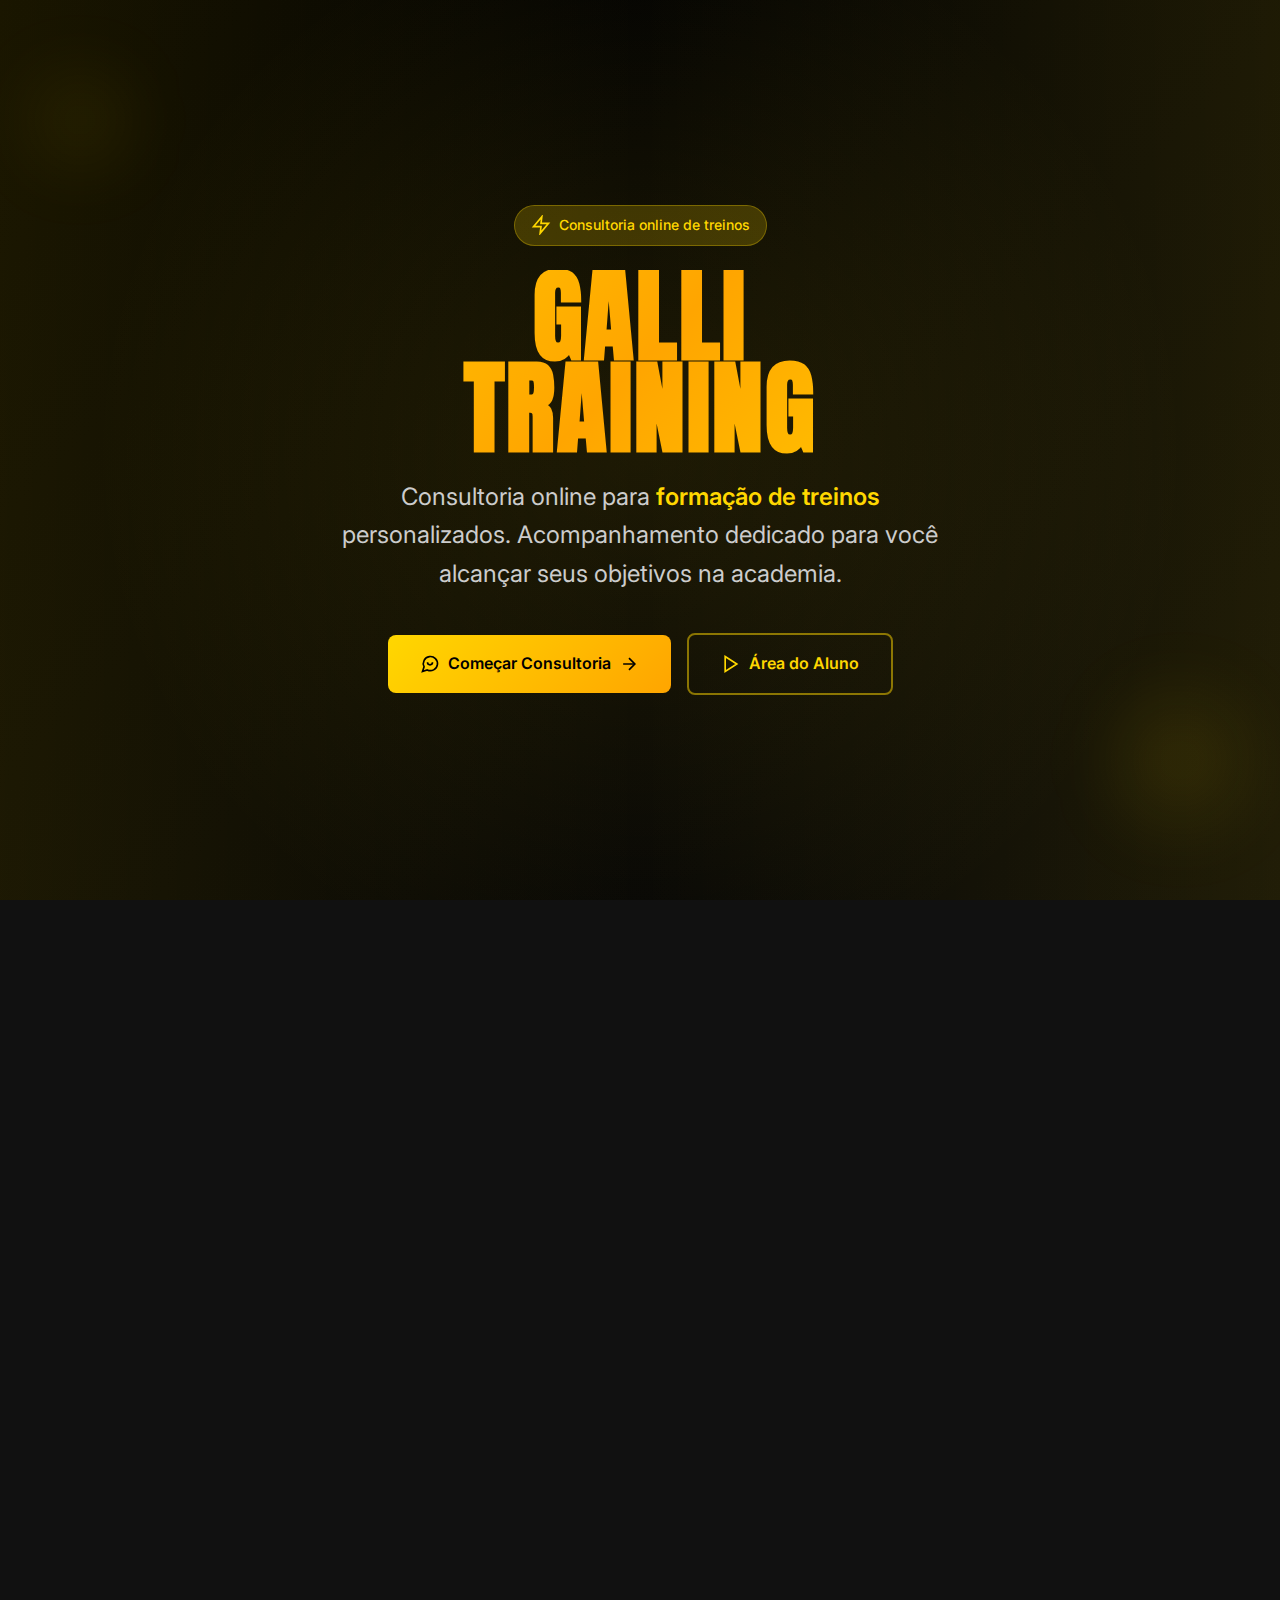
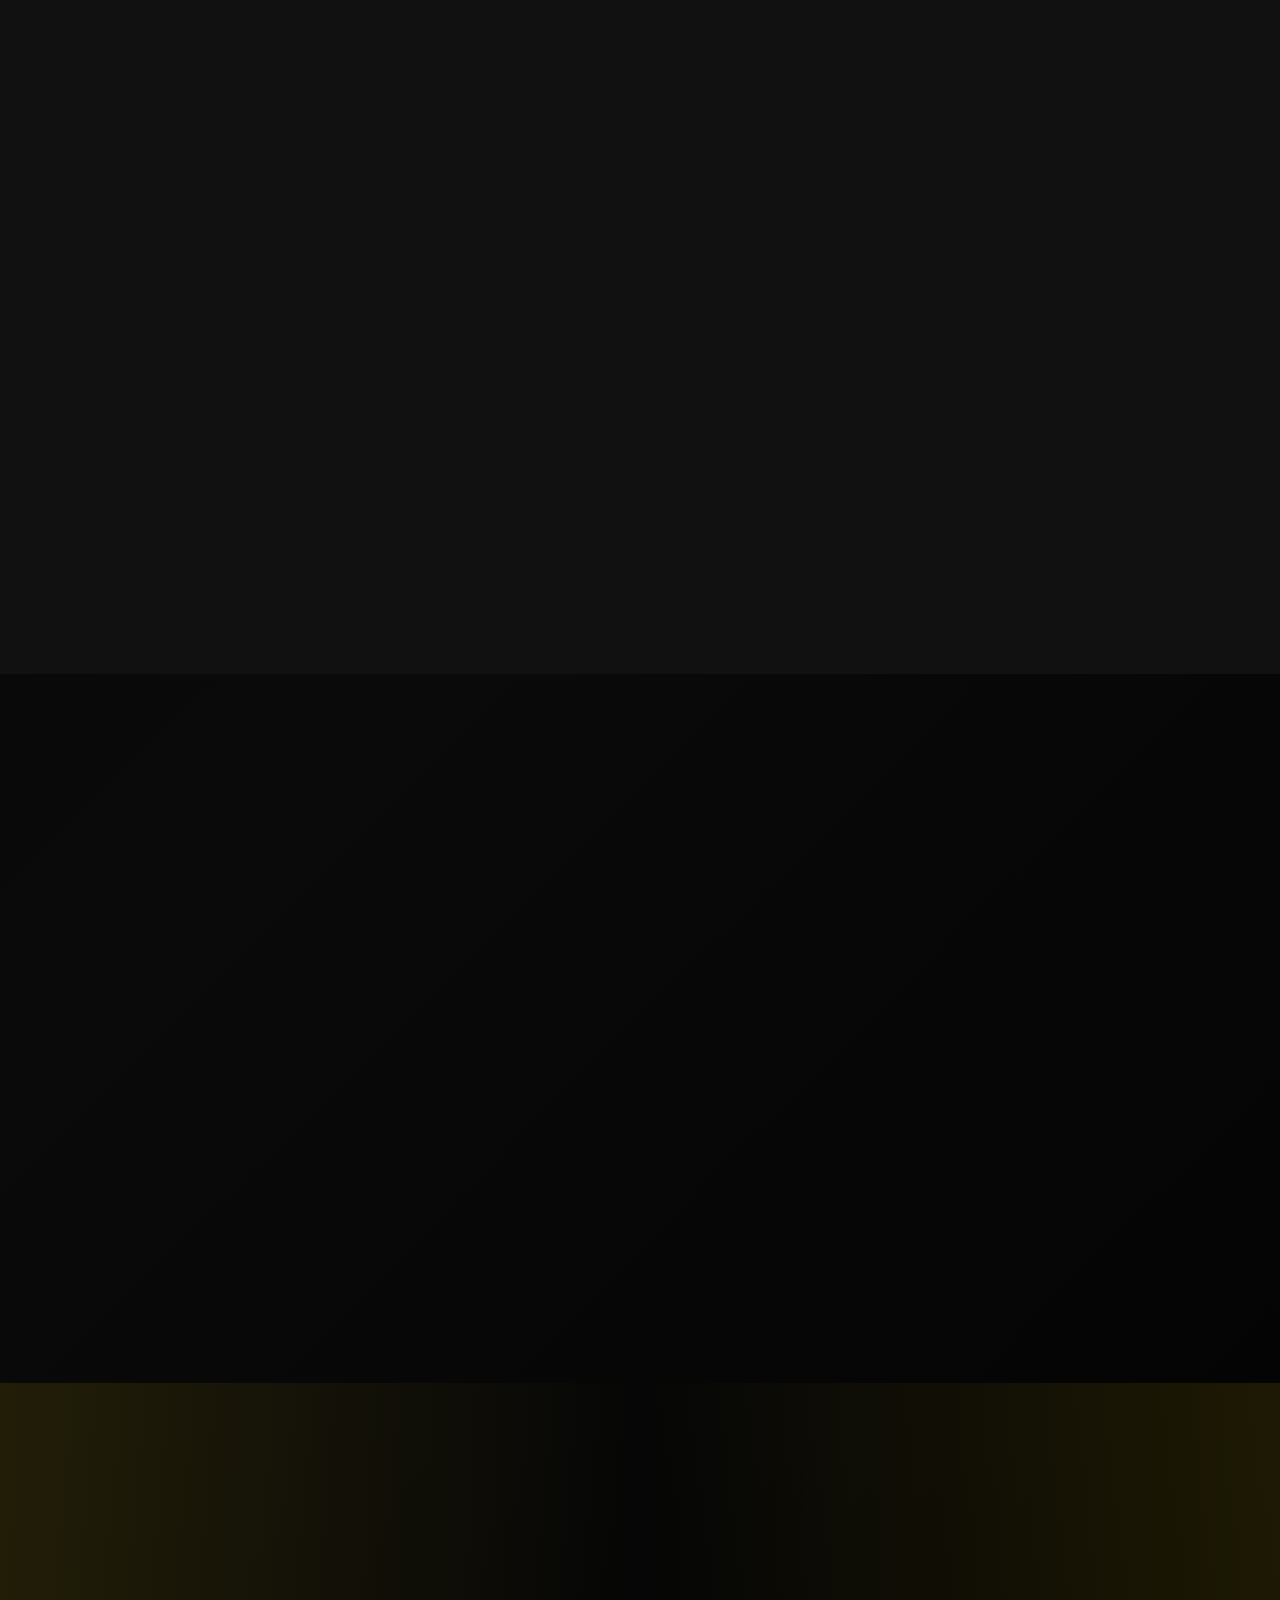
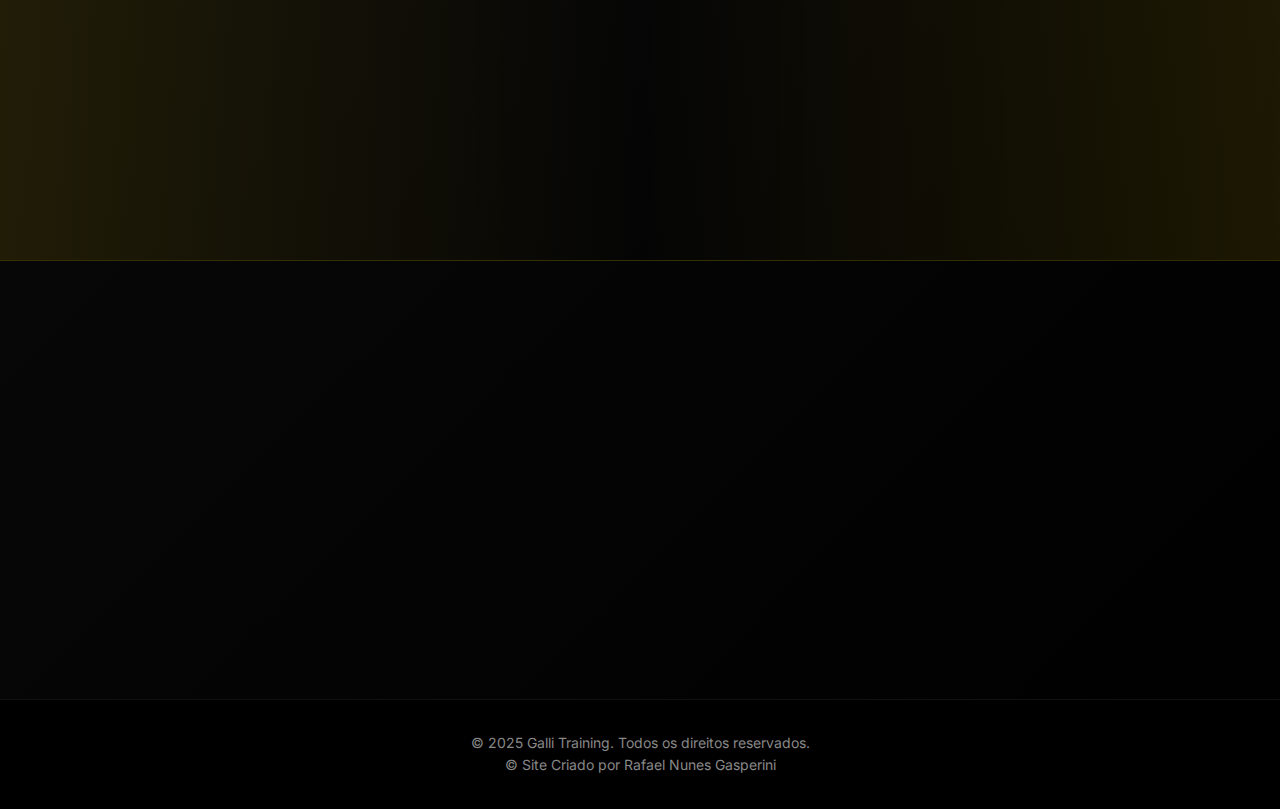
<file: index.html>
<!DOCTYPE html>
<html lang="pt-BR">
<head>
  <meta charset="UTF-8" />
  <meta name="viewport" content="width=device-width, initial-scale=1.0" />
  <title>Galli Training - Consultoria Online de Treinos</title>
  <meta name="description" content="Consultoria online para formação de treinos personalizados. Acompanhamento dedicado para você alcançar seus objetivos." />
  <link href="https://fonts.googleapis.com/css2?family=Anton&family=Inter:wght@300;400;600;800&display=swap" rel="stylesheet">
  <link rel="stylesheet" href="style.css">
</head>
<body>
  <!-- Hero Section -->
  <section class="hero">
    <div class="hero-bg"></div>
    <div class="hero-radial"></div>
    
    <div class="container hero-content fade-in">
      <div class="badge">
        <svg class="icon" viewBox="0 0 24 24" fill="none" stroke="currentColor" stroke-width="2">
          <polygon points="13 2 3 14 12 14 11 22 21 10 12 10 13 2"></polygon>
        </svg>
        Consultoria online de treinos
      </div>

      <h1 class="hero-title">
        GALLI<br />TRAINING
      </h1>

      <p class="hero-subtitle">
        Consultoria online para <span class="highlight">formação de treinos</span> personalizados.
        Acompanhamento dedicado para você alcançar seus objetivos na academia.
      </p>

      <div class="hero-buttons">
        <a href="https://wa.me/5544988342145" class="btn btn-primary">
          <svg class="icon" viewBox="0 0 24 24" fill="none" stroke="currentColor" stroke-width="2">
            <path d="m3 21 1.9-5.7a8.5 8.5 0 1 1 3.8 3.8z"></path>
            <path d="M9 10a3 3 0 0 0 6 0"></path>
          </svg>
          Começar Consultoria
          <svg class="icon arrow" viewBox="0 0 24 24" fill="none" stroke="currentColor" stroke-width="2">
            <path d="M5 12h14"></path>
            <path d="m12 5 7 7-7 7"></path>
          </svg>
        </a>

        <a href="treinos.html" class="btn btn-outline">
          <svg class="icon" viewBox="0 0 24 24" fill="none" stroke="currentColor" stroke-width="2">
            <polygon points="5 3 19 12 5 21 5 3"></polygon>
          </svg>
          Área do Aluno
        </a>
      </div>
    </div>

    <!-- Floating elements -->
    <div class="floating-element floating-1"></div>
    <div class="floating-element floating-2"></div>
  </section>

  <!-- Apresentação Section -->
  <section class="section presentation-section">
    <div class="container">
      <div class="presentation-content animate-on-scroll">
        <div class="badge">
          <svg class="icon" viewBox="0 0 24 24" fill="none" stroke="currentColor" stroke-width="2">
            <path d="M20 21v-2a4 4 0 0 0-4-4H6a4 4 0 0 0-4 4v2"></path>
            <circle cx="9" cy="7" r="4"></circle>
            <path d="m22 21-3-3m0 0a5 5 0 1 0-7-7 5 5 0 0 0 7 7Z"></path>
          </svg>
          Quem sou eu
        </div>

        <h2 class="section-title">
          Olá, eu sou o Matheus Galli!
        </h2>

        <p class="section-description">
          Sou estudante do primeiro ano de Educação Física e apaixonado por academia há 3 anos. 
          Minha jornada começou como aluno, e hoje quero compartilhar minha paixão pelo treino 
          ajudando outras pessoas a alcançarem seus objetivos.
        </p>

        <p class="section-description">
          Mesmo sendo iniciante na área acadêmica, trago a experiência prática de quem vive 
          a academia no dia a dia e entende as dificuldades de quem está começando ou quer 
          evoluir nos treinos.
        </p>

        <div class="stats">
          <div class="stat-item">
            <span class="stat-number">3</span>
            <span class="stat-label">Anos treinando</span>
          </div>
          <div class="stat-item">
            <span class="stat-number">1º</span>
            <span class="stat-label">Ano Ed. Física</span>
          </div>
        </div>
      </div>
    </div>
  </section>

  <!-- Services Section -->
  <section class="section services-section">
    <div class="container">
      <div class="section-header animate-on-scroll">
        <div class="badge">
          <svg class="icon" viewBox="0 0 24 24" fill="none" stroke="currentColor" stroke-width="2">
            <polygon points="12,2 15.09,8.26 22,9.27 17,14.14 18.18,21.02 12,17.77 5.82,21.02 7,14.14 2,9.27 8.91,8.26 12,2"></polygon>
          </svg>
          O que ofereço
        </div>

        <h2 class="section-title">
          Consultoria personalizada para seus treinos
        </h2>

        <p class="section-description">
          Acompanhamento online focado em criar treinos que se adaptem à sua rotina e objetivos
        </p>
      </div>

      <div class="services-grid animate-on-scroll">
        <div class="service-card">
          <div class="service-icon">
            <svg class="icon" viewBox="0 0 24 24" fill="none" stroke="currentColor" stroke-width="2">
              <path d="m6.5 6.5 11 11"></path>
              <path d="m21 21-1-1"></path>
              <path d="m3 21 1-1"></path>
              <path d="M18 22H4a2 2 0 0 1-2-2V6"></path>
              <path d="m2 13 8.5-8.5"></path>
              <path d="m7 8 8.5-8.5"></path>
            </svg>
          </div>
          <h3>Treinos Personalizados</h3>
          <p>Criação de treinos adaptados ao seu tempo, equipamentos disponíveis e objetivos</p>
        </div>

        <div class="service-card">
          <div class="service-icon">
            <svg class="icon" viewBox="0 0 24 24" fill="none" stroke="currentColor" stroke-width="2">
              <path d="m3 21 1.9-5.7a8.5 8.5 0 1 1 3.8 3.8z"></path>
              <path d="M9 10a3 3 0 0 0 6 0"></path>
            </svg>
          </div>
          <h3>Suporte via WhatsApp</h3>
          <p>Acompanhamento contínuo para tirar dúvidas e ajustar treinos conforme necessário</p>
        </div>

        <div class="service-card">
          <div class="service-icon">
            <svg class="icon" viewBox="0 0 24 24" fill="none" stroke="currentColor" stroke-width="2">
              <circle cx="12" cy="12" r="10"></circle>
              <circle cx="12" cy="12" r="6"></circle>
              <circle cx="12" cy="12" r="2"></circle>
            </svg>
          </div>
          <h3>Foco nos Objetivos</h3>
          <p>Seja emagrecimento, ganho de massa ou condicionamento, treinos direcionados para seu objetivo</p>
        </div>

        <div class="service-card">
          <div class="service-icon">
            <svg class="icon" viewBox="0 0 24 24" fill="none" stroke="currentColor" stroke-width="2">
              <circle cx="12" cy="12" r="10"></circle>
              <polyline points="12,6 12,12 16,14"></polyline>
            </svg>
          </div>
          <h3>Flexibilidade Total</h3>
          <p>Treinos que se adaptam à sua agenda, seja em casa, na academia ou ao ar livre</p>
        </div>
      </div>
    </div>
  </section>

  <!-- Para quem é Section -->
  <section class="section target-section">
    <div class="container">
      <div class="grid animate-on-scroll">
        <div class="target-content">
          <div class="badge">
            <svg class="icon" viewBox="0 0 24 24" fill="none" stroke="currentColor" stroke-width="2">
              <circle cx="12" cy="12" r="10"></circle>
              <circle cx="12" cy="12" r="6"></circle>
              <circle cx="12" cy="12" r="2"></circle>
            </svg>
            Para quem é
          </div>

          <h2 class="section-title">
            Ideal para quem quer começar ou evoluir
          </h2>

          <p class="section-description">
            Minha consultoria é perfeita para pessoas que:
          </p>

          <div class="target-list">
            <div class="target-item">
              <svg class="icon check" viewBox="0 0 24 24" fill="none" stroke="currentColor" stroke-width="2">
                <path d="M22 11.08V12a10 10 0 1 1-5.93-9.14"></path>
                <polyline points="22,4 12,14.01 9,11.01"></polyline>
              </svg>
              <span>Estão começando na academia e precisam de direção</span>
            </div>
            <div class="target-item">
              <svg class="icon check" viewBox="0 0 24 24" fill="none" stroke="currentColor" stroke-width="2">
                <path d="M22 11.08V12a10 10 0 1 1-5.93-9.14"></path>
                <polyline points="22,4 12,14.01 9,11.01"></polyline>
              </svg>
              <span>Querem treinos adaptados à sua rotina corrida</span>
            </div>
            <div class="target-item">
              <svg class="icon check" viewBox="0 0 24 24" fill="none" stroke="currentColor" stroke-width="2">
                <path d="M22 11.08V12a10 10 0 1 1-5.93-9.14"></path>
                <polyline points="22,4 12,14.01 9,11.01"></polyline>
              </svg>
              <span>Buscam um acompanhamento próximo e acessível</span>
            </div>
            <div class="target-item">
              <svg class="icon check" viewBox="0 0 24 24" fill="none" stroke="currentColor" stroke-width="2">
                <path d="M22 11.08V12a10 10 0 1 1-5.93-9.14"></path>
                <polyline points="22,4 12,14.01 9,11.01"></polyline>
              </svg>
              <span>Querem resultados com consistência e dedicação</span>
            </div>
            <div class="target-item">
              <svg class="icon check" viewBox="0 0 24 24" fill="none" stroke="currentColor" stroke-width="2">
                <path d="M22 11.08V12a10 10 0 1 1-5.93-9.14"></path>
                <polyline points="22,4 12,14.01 9,11.01"></polyline>
              </svg>
              <span>Preferem um atendimento mais humanizado</span>
            </div>
          </div>
        </div>

        <div class="target-visual">
          <div class="visual-glow"></div>
          <div class="passion-card">
            <div class="passion-icon">
              <svg class="icon" viewBox="0 0 24 24" fill="none" stroke="currentColor" stroke-width="2">
                <path d="M20.84 4.61a5.5 5.5 0 0 0-7.78 0L12 5.67l-1.06-1.06a5.5 5.5 0 0 0-7.78 7.78l1.06 1.06L12 21.23l7.78-7.78 1.06-1.06a5.5 5.5 0 0 0 0-7.78z"></path>
              </svg>
            </div>
            <h3>Paixão pela Academia</h3>
            <p>Minha experiência vem da vivência diária na academia. Entendo as dificuldades, os desafios e a alegria de cada conquista no treino.</p>
          </div>
        </div>
      </div>
    </div>
  </section>

  <!-- CTA Section -->
  <section class="section cta-section">
    <div class="container">
      <div class="cta-content animate-on-scroll">
        <h2 class="section-title">
          Vamos começar sua jornada juntos?
        </h2>

        <p class="section-description">
          Entre em contato pelo WhatsApp para conversarmos sobre seus objetivos e como posso te ajudar. 
          Os valores são informados diretamente na conversa.
        </p>

        <a href="https://wa.me/5544988342145" class="btn btn-primary btn-large">
          <svg class="icon" viewBox="0 0 24 24" fill="none" stroke="currentColor" stroke-width="2">
            <path d="m3 21 1.9-5.7a8.5 8.5 0 1 1 3.8 3.8z"></path>
            <path d="M9 10a3 3 0 0 0 6 0"></path>
          </svg>
          Falar com Galli
          <svg class="icon arrow" viewBox="0 0 24 24" fill="none" stroke="currentColor" stroke-width="2">
            <path d="M5 12h14"></path>
            <path d="m12 5 7 7-7 7"></path>
          </svg>
        </a>
      </div>
    </div>
  </section>

  <!-- Member Access -->
  <section class="section member-section">
    <div class="container">
      <div class="member-content animate-on-scroll">
        <div class="badge">
          <svg class="icon" viewBox="0 0 24 24" fill="none" stroke="currentColor" stroke-width="2">
            <path d="M16 21v-2a4 4 0 0 0-4-4H6a4 4 0 0 0-4 4v2"></path>
            <circle cx="9" cy="7" r="4"></circle>
            <path d="m22 21-3-3m0 0a5 5 0 1 0-7-7 5 5 0 0 0 7 7Z"></path>
          </svg>
          Área do Aluno
        </div>

        <h2 class="section-title">Já faz parte do time?</h2>

        <p class="section-description">
          Acesse sua área exclusiva para encontrar seus treinos personalizados
        </p>

        <a href="treinos.html" class="btn btn-outline">
          <svg class="icon" viewBox="0 0 24 24" fill="none" stroke="currentColor" stroke-width="2">
            <polygon points="5 3 19 12 5 21 5 3"></polygon>
          </svg>
          Acessar Meus Treinos
        </a>
      </div>
    </div>
  </section>

  <!-- Footer -->
  <footer class="footer">
    <div class="container">
      <p>&copy; 2025 Galli Training. Todos os direitos reservados.</p>
      <p>&copy; Site Criado por Rafael Nunes Gasperini</p>
    </div>
  </footer>

  <script src="script.js"></script>
</body>
</html>
</file>
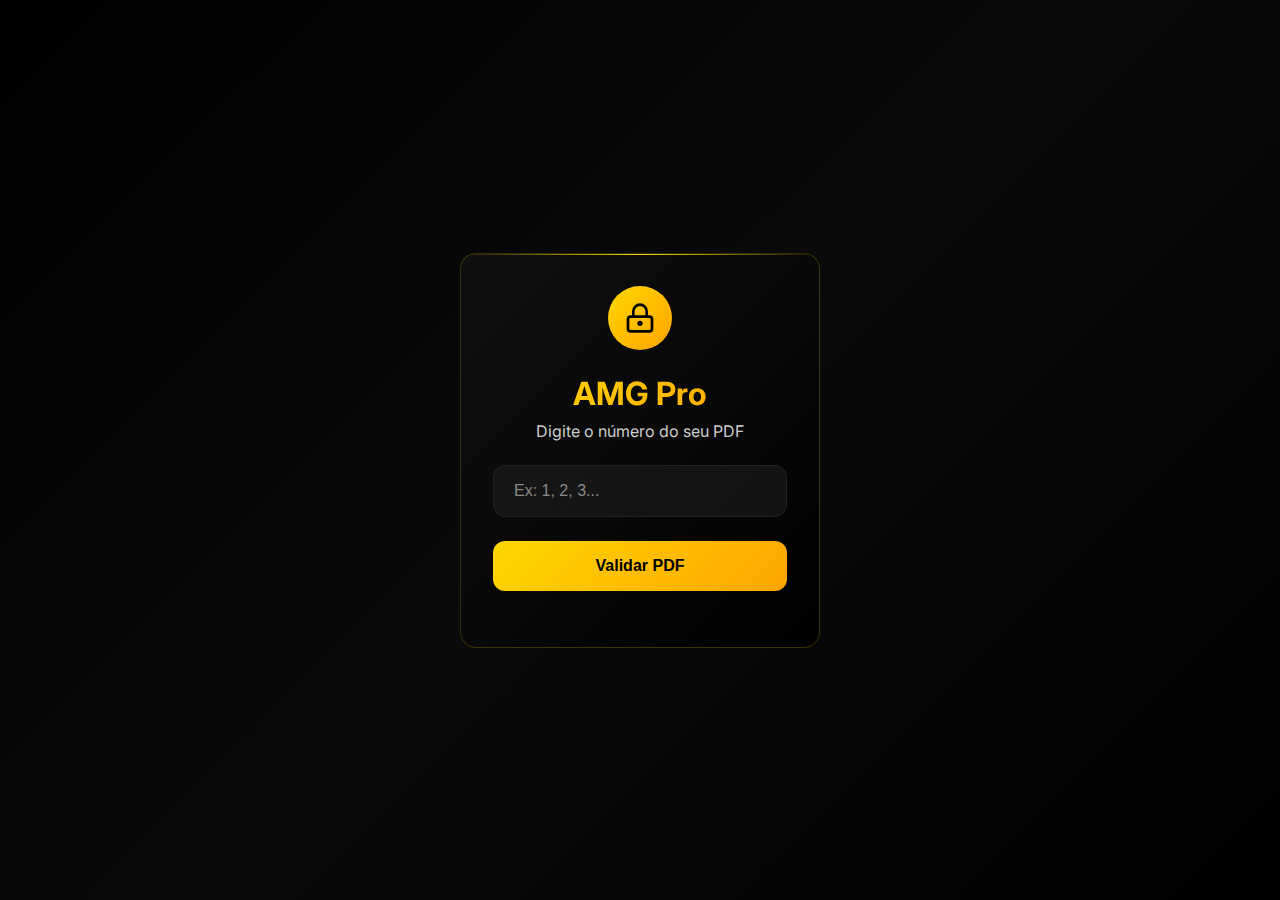
<file: treinos.html>
<!DOCTYPE html>
<html lang="pt-BR">
<head>
  <meta charset="UTF-8" />
  <meta name="viewport" content="width=device-width, initial-scale=1.0"/>
  <title>AMG Pro</title>
  <link href="https://fonts.googleapis.com/css2?family=Inter:wght@400;600;700&display=swap" rel="stylesheet">
  <link rel="stylesheet" href="treinos.css">
</head>
<body>
  <div class="container">
    <!-- Login Screen -->
    <div id="loginScreen" class="login-screen">
      <div class="login-card">
        <div class="card-header">
          <div class="icon-container">
            <svg class="icon" viewBox="0 0 24 24" fill="none" stroke="currentColor" stroke-width="2">
              <rect x="3" y="11" width="18" height="11" rx="2" ry="2"></rect>
              <circle cx="12" cy="16" r="1"></circle>
              <path d="M7 11V7a5 5 0 0 1 10 0v4"></path>
            </svg>
          </div>
          <h1 class="title">AMG Pro</h1>
          <p class="subtitle">Digite o número do seu PDF</p>
        </div>

        <div class="card-content">
          <input 
            type="number" 
            id="senhaInput" 
            placeholder="Ex: 1, 2, 3..."
            class="input-field"
          />

          <button onclick="fazerLogin()" class="btn">
            Validar PDF
          </button>

          <div id="loginError"></div>
        </div>
      </div>
    </div>

    <!-- Dashboard Screen -->
    <div id="dashboardScreen" style="display: none;"></div>
  </div>

  <script src="treinos.js"></script>
</body>
</html>
</file>
<file: style.css>
/* Reset e base */
* {
  margin: 0;
  padding: 0;
  box-sizing: border-box;
}

:root {
  --primary-gold: #ffd700;
  --primary-gold-dark: #e6c200;
  --bg-black: #000000;
  --bg-dark: #0a0a0a;
  --bg-gray: #111111;
  --bg-gray-light: #1a1a1a;
  --text-white: #ffffff;
  --text-gray: #cccccc;
  --text-gray-dark: #888888;
  --border-gold: rgba(255, 215, 0, 0.2);
  --shadow-gold: rgba(255, 215, 0, 0.3);
}

body {
  font-family: "Inter", sans-serif;
  background: linear-gradient(135deg, var(--bg-black) 0%, var(--bg-dark) 50%, var(--bg-black) 100%);
  color: var(--text-white);
  scroll-behavior: smooth;
  line-height: 1.6;
}

.container {
  width: 90%;
  max-width: 1200px;
  margin: 0 auto;
  padding: 0 20px;
}

.section {
  padding: 80px 0;
}

.icon {
  width: 20px;
  height: 20px;
  stroke-width: 2;
}

/* Hero Section */
.hero {
  min-height: 100vh;
  display: flex;
  align-items: center;
  justify-content: center;
  position: relative;
  overflow: hidden;
}

.hero-bg {
  position: absolute;
  inset: 0;
  background: linear-gradient(90deg, rgba(255, 215, 0, 0.1) 0%, transparent 50%, rgba(255, 215, 0, 0.1) 100%);
}

.hero-radial {
  position: absolute;
  inset: 0;
  background: radial-gradient(circle at center, rgba(255, 215, 0, 0.1) 0%, transparent 70%);
}

.hero-content {
  text-align: center;
  z-index: 10;
  position: relative;
}

.badge {
  display: inline-flex;
  align-items: center;
  gap: 8px;
  padding: 8px 16px;
  background: rgba(255, 215, 0, 0.2);
  color: var(--primary-gold);
  border: 1px solid rgba(255, 215, 0, 0.3);
  border-radius: 50px;
  font-size: 14px;
  font-weight: 500;
  margin-bottom: 24px;
  transition: all 0.3s ease;
}

.badge:hover {
  background: rgba(255, 215, 0, 0.3);
}

.hero-title {
  font-family: "Anton", sans-serif;
  font-size: clamp(3rem, 8vw, 8rem);
  font-weight: 900;
  letter-spacing: 2px;
  text-transform: uppercase;
  margin-bottom: 24px;
  background: linear-gradient(135deg, #ffd700 0%, #ffa500 50%, #ffd700 100%);
  -webkit-background-clip: text;
  -webkit-text-fill-color: transparent;
  background-clip: text;
  line-height: 0.9;
}

.hero-subtitle {
  font-size: clamp(1.1rem, 2.5vw, 1.5rem);
  color: var(--text-gray);
  max-width: 600px;
  margin: 0 auto 40px;
  line-height: 1.6;
}

.highlight {
  color: var(--primary-gold);
  font-weight: 600;
}

.hero-buttons {
  display: flex;
  flex-direction: column;
  gap: 16px;
  align-items: center;
}

@media (min-width: 640px) {
  .hero-buttons {
    flex-direction: row;
    justify-content: center;
  }
}

/* Buttons */
.btn {
  display: inline-flex;
  align-items: center;
  gap: 8px;
  padding: 16px 32px;
  border-radius: 8px;
  text-decoration: none;
  font-weight: 600;
  font-size: 16px;
  transition: all 0.3s ease;
  border: none;
  cursor: pointer;
  position: relative;
  overflow: hidden;
}

.btn-primary {
  background: linear-gradient(135deg, var(--primary-gold) 0%, #ffa500 100%);
  color: var(--bg-black);
}

.btn-primary:hover {
  background: linear-gradient(135deg, var(--primary-gold-dark) 0%, #ff8c00 100%);
  transform: translateY(-2px);
  box-shadow: 0 10px 25px rgba(255, 215, 0, 0.3);
}

.btn-outline {
  background: transparent;
  color: var(--primary-gold);
  border: 2px solid rgba(255, 215, 0, 0.5);
}

.btn-outline:hover {
  background: rgba(255, 215, 0, 0.1);
  border-color: var(--primary-gold);
}

.btn-large {
  padding: 20px 48px;
  font-size: 18px;
}

.arrow {
  transition: transform 0.3s ease;
}

.btn:hover .arrow {
  transform: translateX(4px);
}

/* Floating elements */
.floating-element {
  position: absolute;
  border-radius: 50%;
  background: rgba(255, 215, 0, 0.1);
  filter: blur(40px);
  animation: float 6s ease-in-out infinite;
}

.floating-1 {
  top: 80px;
  left: 40px;
  width: 80px;
  height: 80px;
}

.floating-2 {
  bottom: 80px;
  right: 40px;
  width: 120px;
  height: 120px;
  animation-delay: -3s;
}

@keyframes float {
  0%,
  100% {
    transform: translateY(0px) scale(1);
  }
  50% {
    transform: translateY(-20px) scale(1.1);
  }
}

/* Grid Layout */
.grid {
  display: grid;
  gap: 48px;
  align-items: center;
}

@media (min-width: 1024px) {
  .grid {
    grid-template-columns: 1fr 1fr;
  }
}

/* Section Styles */
.section-title {
  font-size: clamp(2rem, 5vw, 3.5rem);
  font-weight: 700;
  margin-bottom: 24px;
  background: linear-gradient(135deg, var(--text-white) 0%, var(--text-gray) 100%);
  -webkit-background-clip: text;
  -webkit-text-fill-color: transparent;
  background-clip: text;
  line-height: 1.2;
}

.section-description {
  font-size: 18px;
  color: var(--text-gray);
  line-height: 1.6;
  margin-bottom: 32px;
}

.section-header {
  text-align: center;
  margin-bottom: 64px;
}

/* Presentation Section */
.presentation-section {
  background: var(--bg-gray);
}

.presentation-content {
  text-align: center;
  max-width: 800px;
  margin: 0 auto;
}

.stats {
  display: flex;
  gap: 32px;
  margin-top: 32px;
  justify-content: center;
}

.stat-item {
  text-align: center;
}

.stat-number {
  display: block;
  font-size: 2.5rem;
  font-weight: 900;
  color: var(--primary-gold);
  line-height: 1;
}

.stat-label {
  font-size: 14px;
  color: var(--text-gray);
  font-weight: 500;
}

/* Services Section */
.services-section {
  background: var(--bg-gray);
}

.services-grid {
  display: grid;
  gap: 24px;
  grid-template-columns: repeat(4, 1fr);
}

@media (max-width: 1200px) {
  .services-grid {
    grid-template-columns: repeat(2, 1fr);
    gap: 32px;
  }
}

@media (max-width: 768px) {
  .services-grid {
    grid-template-columns: 1fr;
    gap: 32px;
  }
}

.service-card {
  background: linear-gradient(135deg, var(--bg-gray) 0%, var(--bg-black) 100%);
  border: 1px solid var(--border-gold);
  border-radius: 16px;
  padding: 24px 20px;
  text-align: center;
  transition: all 0.3s ease;
  position: relative;
  overflow: hidden;
  min-height: 280px;
  display: flex;
  flex-direction: column;
  justify-content: flex-start;
}

.service-card::before {
  content: "";
  position: absolute;
  top: 0;
  left: 0;
  right: 0;
  height: 1px;
  background: linear-gradient(90deg, transparent 0%, var(--primary-gold) 50%, transparent 100%);
}

.service-card:hover {
  transform: translateY(-8px);
  border-color: rgba(255, 215, 0, 0.4);
  box-shadow: 0 20px 40px rgba(255, 215, 0, 0.1);
}

.service-icon {
  width: 56px;
  height: 56px;
  background: linear-gradient(135deg, var(--primary-gold) 0%, #ffa500 100%);
  border-radius: 50%;
  display: flex;
  align-items: center;
  justify-content: center;
  margin: 0 auto 20px;
  transition: transform 0.3s ease;
}

.service-card:hover .service-icon {
  transform: scale(1.1);
}

.service-icon .icon {
  width: 28px;
  height: 28px;
  color: var(--bg-black);
}

.service-card h3 {
  font-size: 18px;
  font-weight: 700;
  color: var(--text-white);
  margin-bottom: 12px;
  line-height: 1.3;
}

.service-card p {
  color: var(--text-gray);
  line-height: 1.5;
  font-size: 14px;
  flex-grow: 1;
}

/* Target Section */
.target-content {
  max-width: 600px;
}

.target-list {
  display: flex;
  flex-direction: column;
  gap: 16px;
}

.target-item {
  display: flex;
  align-items: flex-start;
  gap: 12px;
}

.check {
  color: var(--primary-gold);
  margin-top: 2px;
  flex-shrink: 0;
}

.target-item span {
  color: var(--text-gray);
  font-size: 18px;
  line-height: 1.5;
}

.target-visual {
  position: relative;
  display: flex;
  justify-content: center;
}

.visual-glow {
  position: absolute;
  inset: 0;
  background: linear-gradient(135deg, rgba(255, 215, 0, 0.2) 0%, transparent 100%);
  border-radius: 24px;
  filter: blur(60px);
}

.passion-card {
  background: linear-gradient(135deg, var(--bg-gray) 0%, var(--bg-black) 100%);
  border: 1px solid var(--border-gold);
  border-radius: 16px;
  padding: 32px;
  text-align: center;
  position: relative;
  z-index: 2;
  max-width: 400px;
}

.passion-icon {
  width: 64px;
  height: 64px;
  background: linear-gradient(135deg, var(--primary-gold) 0%, #ffa500 100%);
  border-radius: 50%;
  display: flex;
  align-items: center;
  justify-content: center;
  margin: 0 auto 24px;
}

.passion-icon .icon {
  width: 32px;
  height: 32px;
  color: var(--bg-black);
}

.passion-card h3 {
  font-size: 24px;
  font-weight: 700;
  color: var(--text-white);
  margin-bottom: 16px;
}

.passion-card p {
  color: var(--text-gray);
  line-height: 1.6;
}

/* CTA Section */
.cta-section {
  background: linear-gradient(90deg, rgba(255, 215, 0, 0.1) 0%, transparent 50%, rgba(255, 215, 0, 0.1) 100%);
}

.cta-content {
  text-align: center;
  max-width: 800px;
  margin: 0 auto;
}

/* Member Section */
.member-section {
  border-top: 1px solid var(--border-gold);
}

.member-content {
  text-align: center;
  max-width: 600px;
  margin: 0 auto;
}

/* Footer */
.footer {
  background: var(--bg-black);
  border-top: 1px solid var(--bg-gray);
  padding: 32px 0;
  text-align: center;
}

.footer p {
  color: var(--text-gray-dark);
  font-size: 14px;
}

/* Animations */
.fade-in {
  animation: fadeIn 1s ease-out;
}

.animate-on-scroll {
  opacity: 0;
  transform: translateY(40px);
  transition: all 0.8s ease-out;
}

.animate-visible {
  opacity: 1 !important;
  transform: translateY(0) !important;
}

@keyframes fadeIn {
  from {
    opacity: 0;
    transform: translateY(20px);
  }
  to {
    opacity: 1;
    transform: translateY(0);
  }
}

/* Responsive */
@media (max-width: 768px) {
  .section {
    padding: 60px 0;
  }

  .container {
    padding: 0 16px;
  }

  .grid {
    gap: 32px;
  }

  .btn {
    padding: 14px 24px;
    font-size: 14px;
  }

  .btn-large {
    padding: 16px 32px;
    font-size: 16px;
  }

  .stats {
    justify-content: center;
  }
}

@media (max-width: 480px) {
  .hero-buttons {
    flex-direction: column;
    width: 100%;
  }

  .btn {
    width: 100%;
    justify-content: center;
  }

  .stats {
    gap: 24px;
  }
}
</file>
<file: treinos.css>
/* Reset e base */
* {
  margin: 0;
  padding: 0;
  box-sizing: border-box;
}

:root {
  --primary-gold: #ffd700;
  --primary-gold-dark: #e6c200;
  --bg-black: #000000;
  --bg-dark: #0a0a0a;
  --bg-gray: #111111;
  --bg-gray-light: #222222;
  --text-white: #ffffff;
  --text-gray: #cccccc;
  --text-gray-dark: #888888;
  --border-gold: rgba(255, 215, 0, 0.2);
  --shadow-gold: rgba(255, 215, 0, 0.3);
  --success-green: #10b981;
  --error-red: #ef4444;
}

body {
  font-family: "Inter", sans-serif;
  background: linear-gradient(135deg, #000000 0%, #0a0a0a 50%, #000000 100%);
  color: #ffffff;
  min-height: 100vh;
  display: flex;
  align-items: center;
  justify-content: center;
}

.background {
  position: fixed;
  inset: 0;
  z-index: -1;
}

.radial-bg {
  position: absolute;
  inset: 0;
  background: radial-gradient(circle at center, rgba(255, 215, 0, 0.05) 0%, transparent 70%);
}

.container {
  width: 100%;
  max-width: 400px;
  margin: 0 auto;
  position: relative;
  z-index: 10;
  padding: 20px;
}

.icon {
  width: 20px;
  height: 20px;
  stroke-width: 2;
}

/* Back Button */
.back-button {
  margin-bottom: 24px;
}

.back-link {
  display: inline-flex;
  align-items: center;
  gap: 8px;
  color: var(--primary-gold);
  text-decoration: none;
  font-size: 14px;
  font-weight: 500;
  transition: all 0.3s ease;
  padding: 8px 0;
}

.back-link:hover {
  color: var(--primary-gold-dark);
  transform: translateX(-4px);
}

/* Login Screen */
.login-screen {
  display: flex;
  align-items: center;
  justify-content: center;
  min-height: 80vh;
}

.login-card {
  background: linear-gradient(135deg, rgba(17, 17, 17, 0.9) 0%, rgba(0, 0, 0, 0.9) 100%);
  border: 1px solid rgba(255, 215, 0, 0.2);
  border-radius: 16px;
  overflow: hidden;
  position: relative;
}

.login-card::before {
  content: "";
  position: absolute;
  top: 0;
  left: 0;
  right: 0;
  height: 1px;
  background: linear-gradient(90deg, transparent 0%, #ffd700 50%, transparent 100%);
}

.card-header {
  text-align: center;
  padding: 32px 32px 24px;
}

.icon-container {
  width: 64px;
  height: 64px;
  background: linear-gradient(135deg, #ffd700 0%, #ffa500 100%);
  border-radius: 50%;
  display: flex;
  align-items: center;
  justify-content: center;
  margin: 0 auto 24px;
  animation: pulse 2s infinite;
}

.icon-container .icon {
  width: 32px;
  height: 32px;
  color: #000000;
}

@keyframes pulse {
  0%,
  100% {
    transform: scale(1);
  }
  50% {
    transform: scale(1.05);
  }
}

.title {
  font-size: 32px;
  font-weight: 700;
  margin-bottom: 8px;
  background: linear-gradient(135deg, #ffd700 0%, #ffa500 100%);
  -webkit-background-clip: text;
  -webkit-text-fill-color: transparent;
  background-clip: text;
}

.subtitle {
  color: #cccccc;
  font-size: 16px;
}

.card-content {
  padding: 0 32px 32px;
}

/* Input Group */
.input-group {
  margin-bottom: 24px;
}

.input-field {
  width: 100%;
  padding: 16px 20px;
  background: rgba(34, 34, 34, 0.5);
  border: 1px solid #222222;
  border-radius: 12px;
  color: #ffffff;
  font-size: 16px;
  margin-bottom: 24px;
  outline: none;
  transition: all 0.3s ease;
}

.input-field::placeholder {
  color: #888888;
}

.input-field:focus {
  border-color: #ffd700;
  box-shadow: 0 0 0 3px rgba(255, 215, 0, 0.2);
}

/* Button */
.btn {
  width: 100%;
  padding: 16px 24px;
  background: linear-gradient(135deg, #ffd700 0%, #ffa500 100%);
  color: #000000;
  border: none;
  border-radius: 12px;
  font-size: 16px;
  font-weight: 700;
  cursor: pointer;
  transition: all 0.3s ease;
  margin-bottom: 24px;
}

.btn:hover:not(:disabled) {
  background: linear-gradient(135deg, #e6c200 0%, #ff8c00 100%);
  transform: translateY(-2px);
}

.btn:disabled {
  opacity: 0.6;
  cursor: not-allowed;
  transform: none;
}

.btn-logout {
  background: transparent;
  border: 1px solid #ef4444;
  color: #ef4444;
  padding: 8px 16px;
  font-size: 14px;
  width: auto;
  margin: 0;
}

.btn-logout:hover {
  background: rgba(239, 68, 68, 0.1);
}

/* Result Container */
.result-container {
  margin: 24px 0;
  min-height: 20px;
}

.alert {
  padding: 16px;
  border-radius: 12px;
  display: flex;
  align-items: center;
  gap: 12px;
  font-size: 14px;
}

.alert-success {
  background: rgba(16, 185, 129, 0.1);
  border: 1px solid rgba(16, 185, 129, 0.3);
  color: #10b981;
}

.alert-error {
  background: rgba(239, 68, 68, 0.1);
  border: 1px solid rgba(239, 68, 68, 0.3);
  color: #ef4444;
}

/* Dashboard Screen */
.dashboard-screen {
  max-width: 800px;
  margin: 0 auto;
}

.dashboard-header {
  text-align: center;
  margin-bottom: 32px;
  position: relative;
}

.dashboard-title {
  font-size: 48px;
  font-weight: 700;
  background: linear-gradient(135deg, #ffd700 0%, #ffa500 100%);
  -webkit-background-clip: text;
  -webkit-text-fill-color: transparent;
  background-clip: text;
  margin-bottom: 8px;
}

.dashboard-subtitle {
  color: #cccccc;
  font-size: 18px;
  margin-bottom: 24px;
}

.btn-logout {
  position: absolute;
  top: 0;
  right: 0;
}

/* Success Card */
.success-card {
  background: linear-gradient(135deg, rgba(17, 17, 17, 0.9) 0%, rgba(0, 0, 0, 0.9) 100%);
  border: 1px solid rgba(255, 215, 0, 0.2);
  border-radius: 16px;
  padding: 48px 32px;
  text-align: center;
  position: relative;
}

.success-card::before {
  content: "";
  position: absolute;
  top: 0;
  left: 0;
  right: 0;
  height: 1px;
  background: linear-gradient(90deg, transparent 0%, #ffd700 50%, transparent 100%);
}

.success-icon {
  width: 80px;
  height: 80px;
  background: linear-gradient(135deg, #10b981 0%, #059669 100%);
  border-radius: 50%;
  display: flex;
  align-items: center;
  justify-content: center;
  margin: 0 auto 24px;
  animation: successPulse 2s infinite;
}

.success-icon .icon {
  width: 40px;
  height: 40px;
  color: white;
}

@keyframes successPulse {
  0%,
  100% {
    transform: scale(1);
    box-shadow: 0 0 0 0 rgba(16, 185, 129, 0.4);
  }
  50% {
    transform: scale(1.05);
    box-shadow: 0 0 0 20px rgba(16, 185, 129, 0);
  }
}

.success-card h3 {
  font-size: 28px;
  font-weight: 700;
  color: #ffffff;
  margin-bottom: 16px;
}

.success-card p {
  color: #cccccc;
  font-size: 18px;
}

.success-message {
  display: flex;
  align-items: center;
  justify-content: center;
  gap: 12px;
  color: var(--primary-gold);
  font-weight: 600;
  font-size: 16px;
  padding: 16px;
  background: rgba(255, 215, 0, 0.1);
  border: 1px solid rgba(255, 215, 0, 0.3);
  border-radius: 12px;
}

.success-message .icon {
  width: 24px;
  height: 24px;
}

/* Animations */
.fade-in {
  animation: fadeIn 0.5s ease-out;
}

@keyframes fadeIn {
  from {
    opacity: 0;
    transform: translateY(20px);
  }
  to {
    opacity: 1;
    transform: translateY(0);
  }
}

/* Responsive */
@media (max-width: 768px) {
  .container {
    padding: 0 16px;
  }

  .card-header,
  .card-content {
    padding: 24px 20px;
  }

  .dashboard-header {
    margin-bottom: 32px;
  }

  .btn-logout {
    position: static;
    margin-top: 16px;
  }

  .success-card {
    padding: 32px 24px;
  }
}

@media (max-width: 480px) {
  .success-card h3 {
    font-size: 24px;
  }

  .success-card p {
    font-size: 16px;
  }
}
</file>
